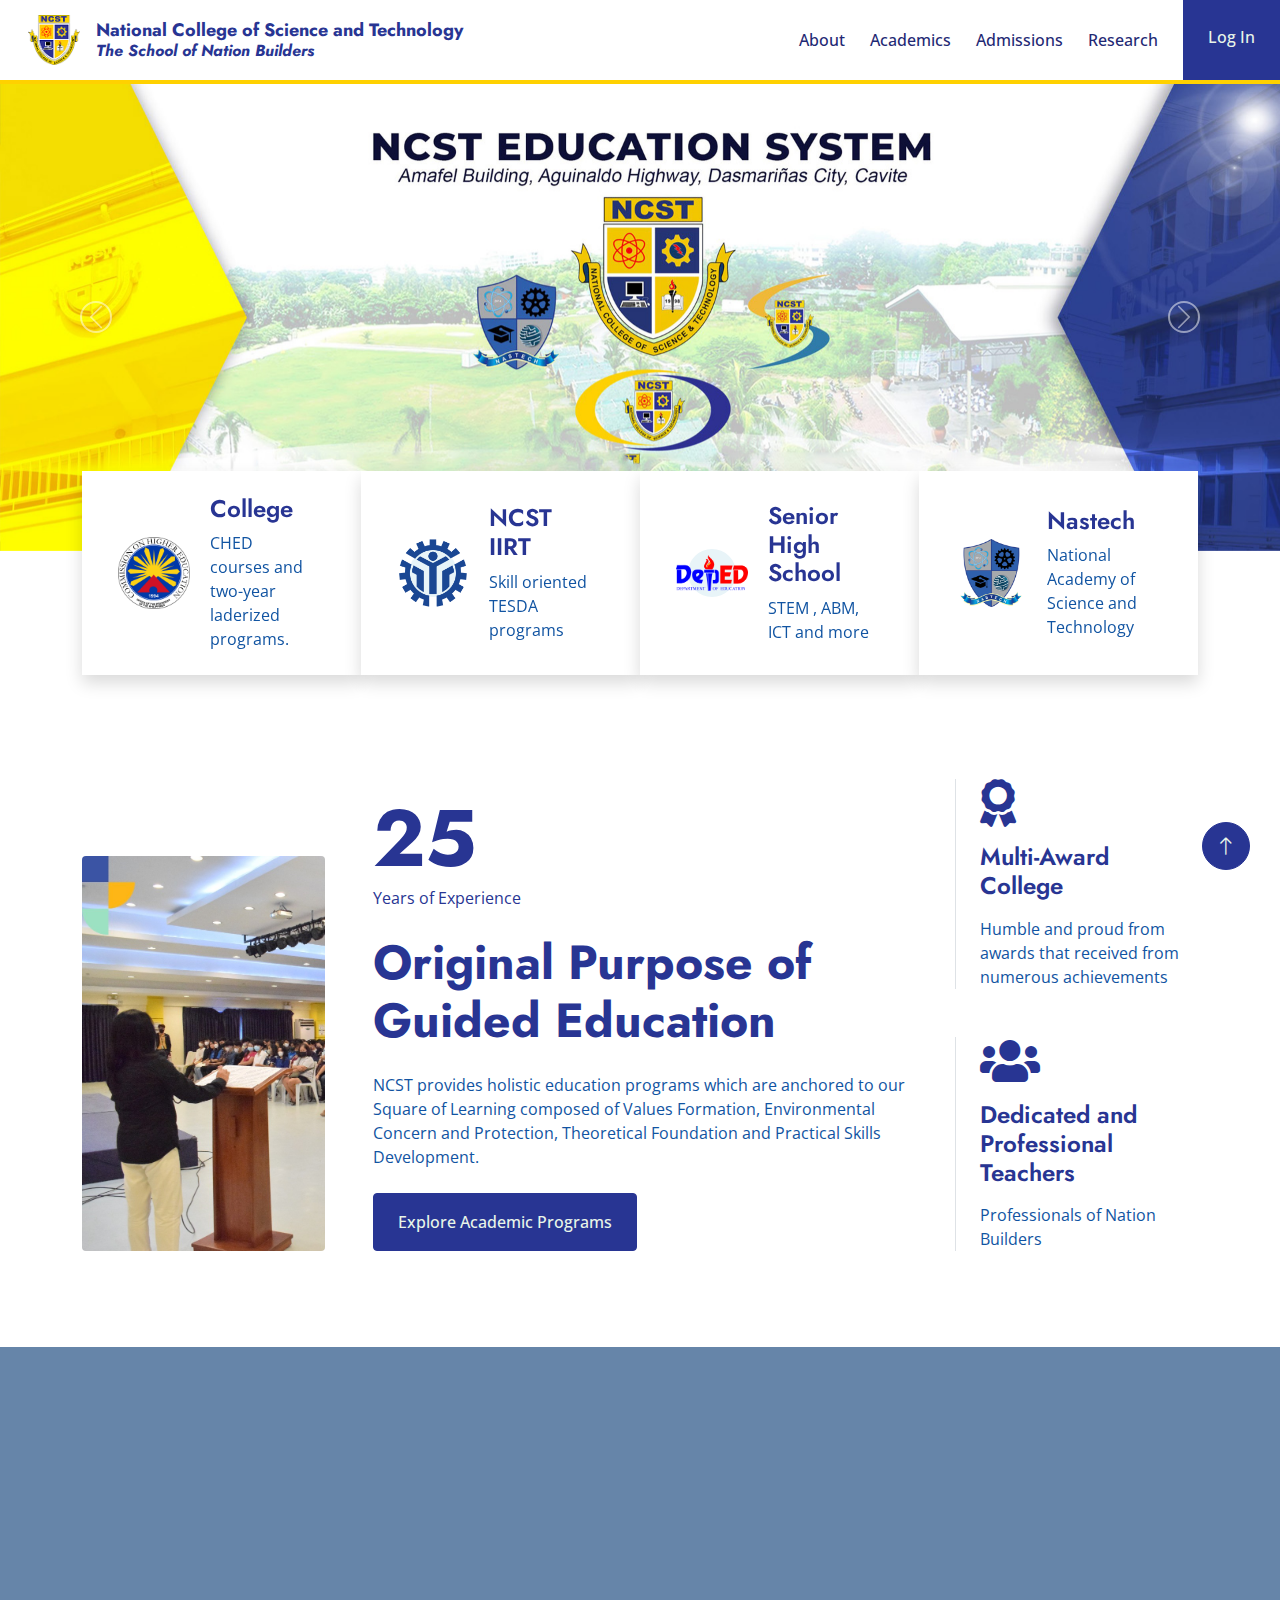
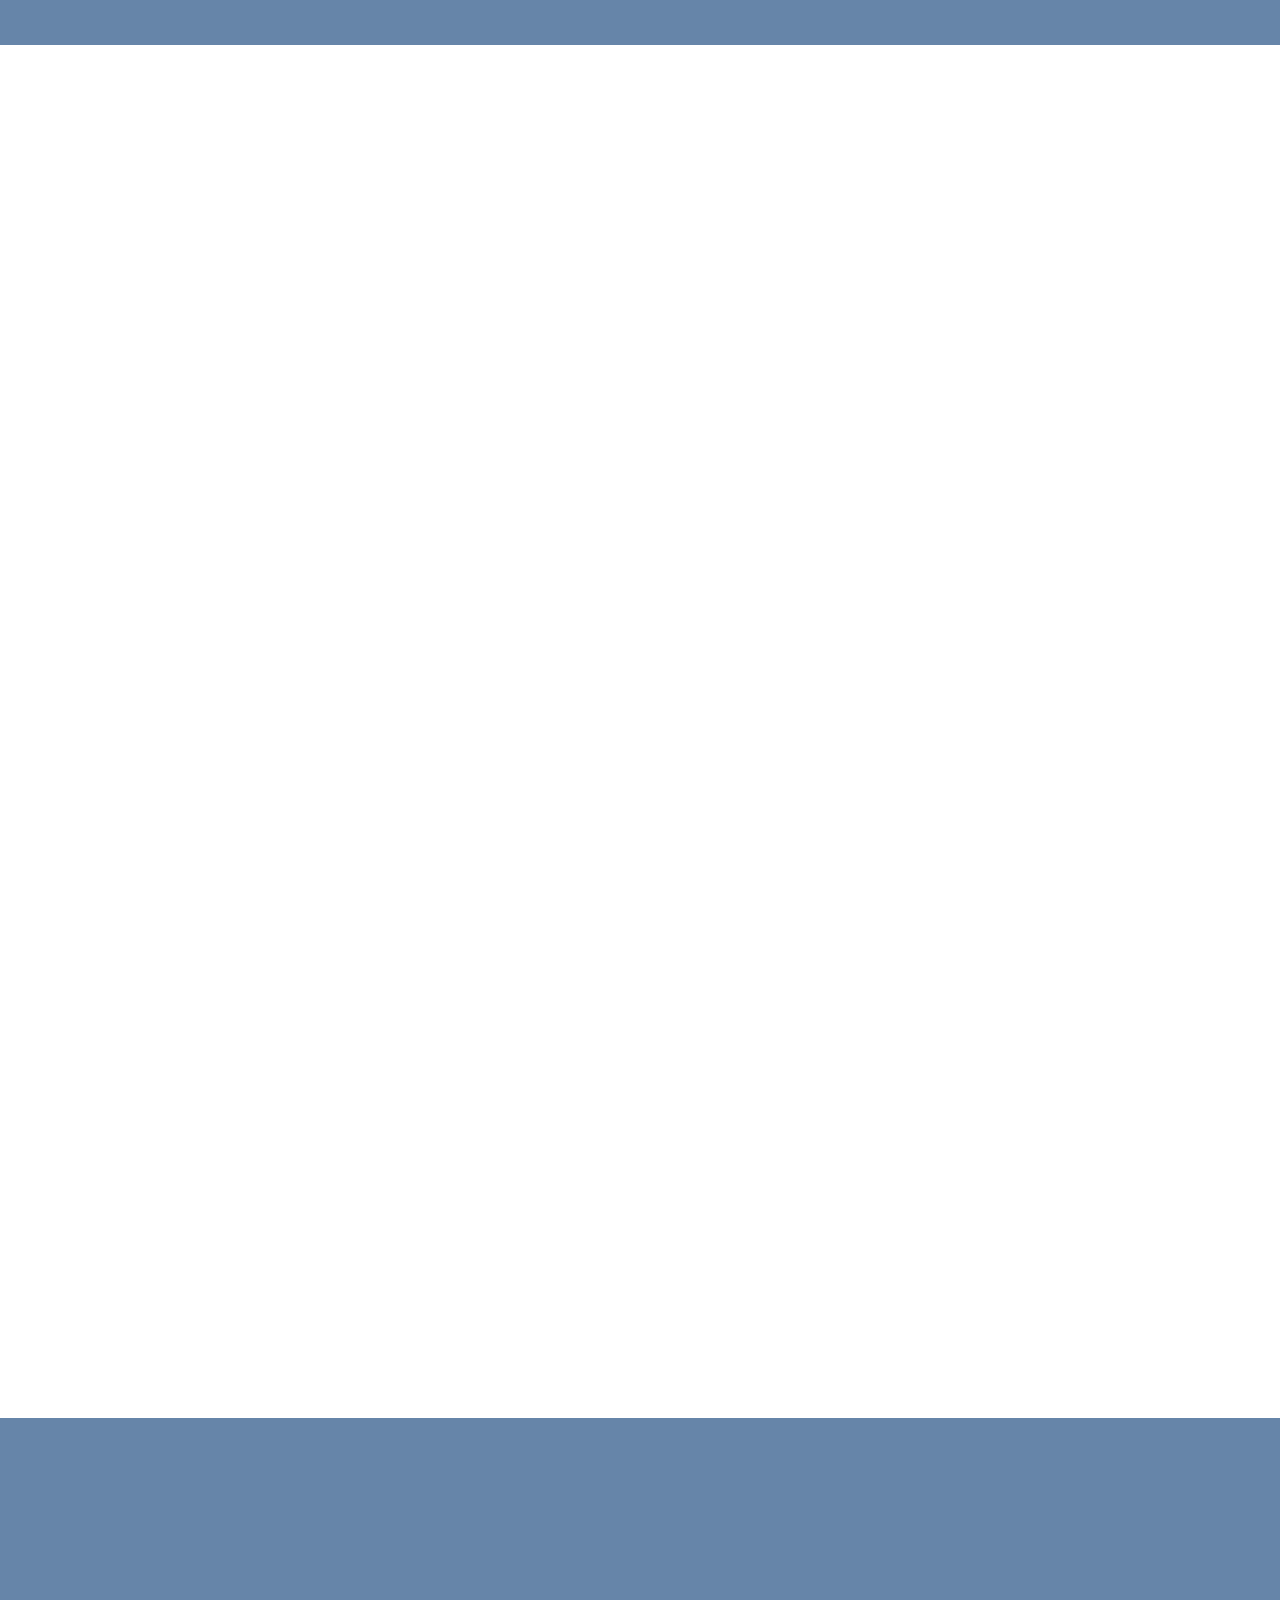
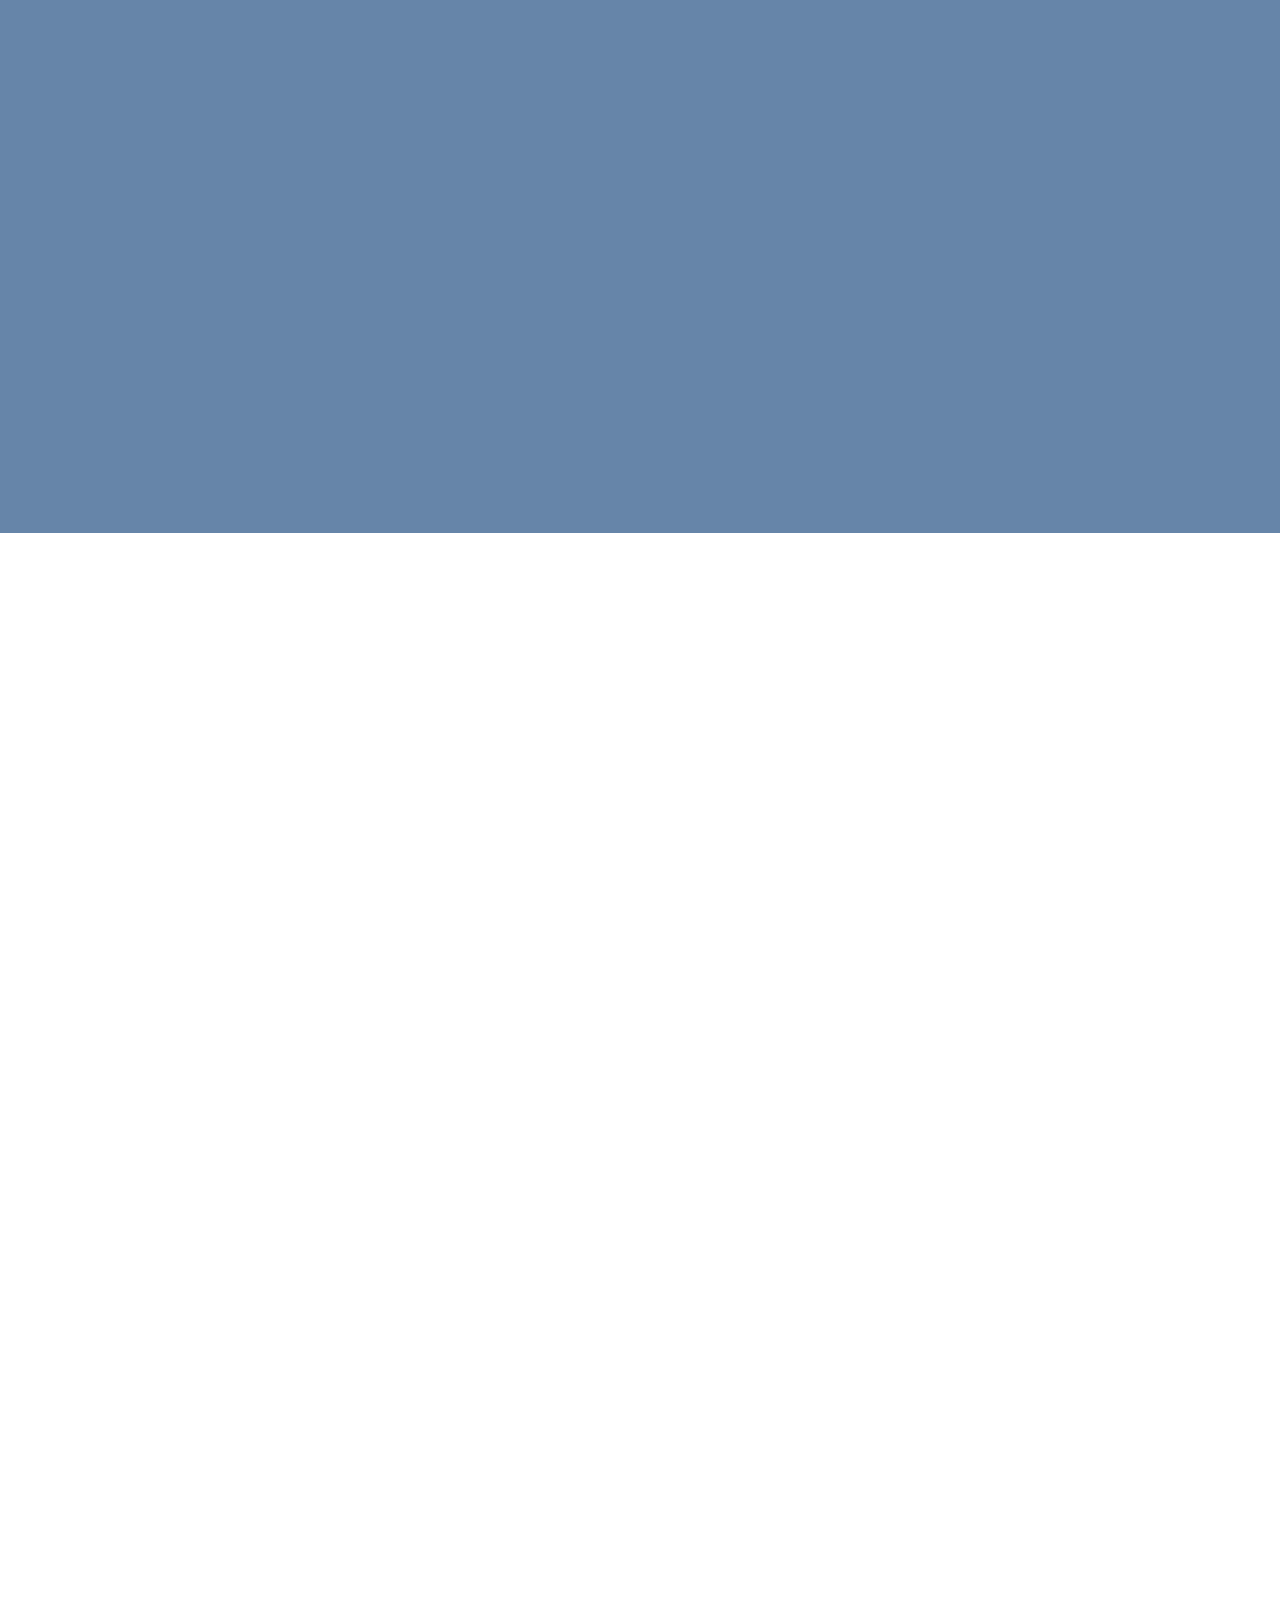
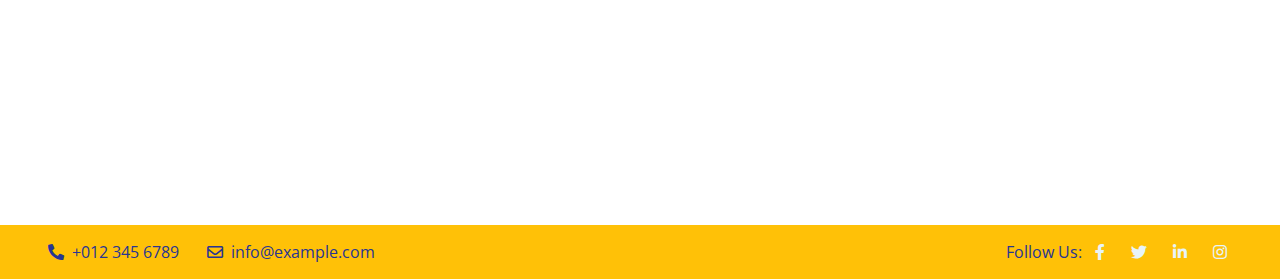
<file: index.html>
<!DOCTYPE html>
<html lang="en">

<head>
    <meta charset="utf-8">
    <title>NCST </title>
    <meta content="width=device-width, initial-scale=1.0" name="viewport">
    <meta content="" name="keywords">
    <meta content="" name="description">

    <!-- Favicon -->
    <link rel="shortcut icon" href="https://www.ncst.edu.ph/favicon.ico">

    <!-- Google Web Fonts -->
    <link rel="preconnect" href="https://fonts.googleapis.com">
    <link rel="preconnect" href="https://fonts.gstatic.com" crossorigin>
    <link href="https://fonts.googleapis.com/css2?family=Jost:wght@500;600;700&family=Open+Sans:wght@400;500&display=swap" rel="stylesheet">  

    <!-- Icon Font Stylesheet -->
    <link href="https://cdnjs.cloudflare.com/ajax/libs/font-awesome/5.10.0/css/all.min.css" rel="stylesheet">
    <link href="https://cdn.jsdelivr.net/npm/bootstrap-icons@1.4.1/font/bootstrap-icons.css" rel="stylesheet">

    <!-- Libraries Stylesheet -->
    <link href="lib/animate/animate.min.css" rel="stylesheet">
    <link href="lib/owlcarousel/assets/owl.carousel.min.css" rel="stylesheet">
    <link href="lib/lightbox/css/lightbox.min.css" rel="stylesheet">

    <!-- Customized Bootstrap Stylesheet -->
    <link href="css/bootstrap.min.css" rel="stylesheet">    

    <!-- Template Stylesheet -->
    <link href="css/style.css" rel="stylesheet">
</head>

<body>
    <!-- Spinner Start -->
    <div id="spinner" class="show bg-white position-fixed translate-middle w-100 vh-100 top-50 start-50 d-flex align-items-center justify-content-center">
        <div class="spinner-border text-primary" role="status" style="width: 3rem; height: 3rem;"></div>
    </div>
    <!-- Spinner End -->


    <!-- Topbar Start -->
    <!-- <div class="container-fluid bg-dark text-light px-0 py-2">
        <div class="row gx-0 d-none d-lg-flex">
            <div class="col-lg-7 px-5 text-start">
                <div class="h-100 d-inline-flex align-items-center me-4">
                    <span class="fa fa-phone-alt me-2"></span>
                    <span>+012 345 6789</span>
                </div>
                <div class="h-100 d-inline-flex align-items-center">
                    <span class="far fa-envelope me-2"></span>
                    <span>info@example.com</span>
                </div>
            </div>
            <div class="col-lg-5 px-5 text-end">
                <div class="h-100 d-inline-flex align-items-center mx-n2">
                    <span>Follow Us:</span>
                    <a class="btn btn-link text-light" href=""><i class="fab fa-facebook-f"></i></a>
                    <a class="btn btn-link text-light" href=""><i class="fab fa-twitter"></i></a>
                    <a class="btn btn-link text-light" href=""><i class="fab fa-linkedin-in"></i></a>
                    <a class="btn btn-link text-light" href=""><i class="fab fa-instagram"></i></a>
                </div>
            </div>
        </div>
    </div> -->
    <!-- Topbar End -->


    <!-- Navbar Start -->
    <nav class="navbar navbar-expand-xl bg-white navbar-light sticky-top p-0 ps-md-4">
        <a href="index.html" class="navbar-brand d-flex align-items-center">
            <h1 class="m-0">
                <div style="display: flex; align-items: center; gap:1rem;">
                    <img class="ps-1" style="height: 50px;  display: inline-block; " src="./img/system/ncst_logo.png" alt="">
                    <div style="font-size: large; white-space: normal" class="d-md-flex flex-column" >
                        <div class="fs-6-md">
                            National College of Science and Technology
                        </div>
                        <div class="fst-italic fs-6-md " style="align-items: center; font-size: 1rem;">
                            The School of Nation Builders
                        </div>
                    </div>
                </div>
            </h1>
        </a>
        <button type="button" class="navbar-toggler me-0 me-md-4" data-bs-toggle="collapse" data-bs-target="#navbarCollapse">
            <span class="navbar-toggler-icon"></span>
        </button>
        <div class="collapse navbar-collapse" id="navbarCollapse">
            <div class="navbar-nav ms-auto p-2 p-lg-0" >
                <a href="#" class="nav-item nav-link">About</a>
                <a href="#" class="nav-item nav-link">Academics</a>
                <a href="#" class="nav-item nav-link">Admissions</a>
                <!-- <div class="nav-item dropdown">
                    <a href="#" class="nav-link dropdown-toggle" data-bs-toggle="dropdown">Students</a>
                    <div class="dropdown-menu bg-light m-0">
                        <a href="#" class="dropdown-item">Student Portal</a>
                        <a href="#" class="dropdown-item"> Payments</a>
                        <a href="#" class="dropdown-item">E-Learning</a>
                    </div>
                </div> -->
                <a href="#" class="nav-item nav-link">Research</a>
            </div>
            <a href="" id="enroll" class="btn btn-primary py-4 px-lg-4 rounded-0 d-none d-lg-block gold-hover" style="white-space: nowrap;">Log In</a>
        </div>
    </nav>
    <!-- Navbar End -->

    <!-- Carousel Start -->
    <div class="container-fluid p-0 wow fadeIn" data-wow-delay="0.1s">
        <div id="header-carousel" class="carousel slide" data-bs-ride="carousel">
            <div class="carousel-inner">
                <div class="carousel-item active">
                    <img class="w-100" src="img/system/banner.jpg" alt="Image">
                    <div class="carousel-caption">
                        <div class="container">
                            <div class="row justify-content-center">
                                <div class="col-lg-8">
                                    <h1 class="display-1 text-white mb-5 animated slideInDown"></h1>
                                    <!-- <a href="" class="btn btn-primary py-sm-3 px-sm-4">Explore More</a> -->
                                </div>
                            </div>
                        </div>
                    </div>
                </div>
                <div class="carousel-item">
                    <img class="w-100" style="width: 100vw;" src="img/system/hero3.jpg" alt="Image">
                    <div class="carousel-caption">
                        <div class="container">
                            <div class="row justify-content-center">
                                <div class="col-lg-7">
                                    <!-- <h1 class="display-1 text-white mb-5 animated slideInDown">Create Your Own Small Garden At Home</h1> -->
                                    <!-- <a href="" class="btn btn-primary py-sm-3 px-sm-4">Explore More</a> -->
                                </div>
                            </div>
                        </div>
                    </div>
                </div>
                <div class="carousel-item">
                    <img class="w-100" style="width: 100vw;" src="img/system/hero1.jpg" alt="Image">
                    <div class="carousel-caption">
                        <div class="container">
                            <div class="row justify-content-center">
                                <div class="col-lg-7">
                                    <!-- <h1 class="display-1 text-white mb-5 animated slideInDown">Create Your Own Small Garden At Home</h1> -->
                                    <!-- <a href="" class="btn btn-primary py-sm-3 px-sm-4">Explore More</a> -->
                                </div>
                            </div>
                        </div>
                    </div>
                </div>
                <div class="carousel-item">
                    <img class="w-100" style="width: 100vw;" src="img/system/hero2.jpg" alt="Image">
                    <div class="carousel-caption">
                        <div class="container">
                            <div class="row justify-content-center">
                                <div class="col-lg-7">
                                    <!-- <h1 class="display-1 text-white mb-5 animated slideInDown">Create Your Own Small Garden At Home</h1> -->
                                    <!-- <a href="" class="btn btn-primary py-sm-3 px-sm-4">Explore More</a> -->
                                </div>
                            </div>
                        </div>
                    </div>
                </div>
            </div>
            <button class="carousel-control-prev" type="button" data-bs-target="#header-carousel"
                data-bs-slide="prev">
                <span class="carousel-control-prev-icon" aria-hidden="true"></span>
                <span class="visually-hidden">Previous</span>
            </button>
            <button class="carousel-control-next" type="button" data-bs-target="#header-carousel"
                data-bs-slide="next">
                <span class="carousel-control-next-icon" aria-hidden="true"></span>
                <span class="visually-hidden">Next</span>
            </button>
        </div>
    </div>
    <!-- Carousel End -->

    <!-- Top Feature Start -->
    <div class="container-fluid top-feature py-2 pt-lg-0">
        <div class="container py-5 pt-lg-0">
            <div class="row gx-0">
                <div class="col-lg-3 col-md-6 scale1 wow fadeIn" data-wow-delay="0.1s">
                    <div class="bg-white shadow d-flex align-items-center h-100 px-5 py-4" style="min-height: 160px;">
                        <div class="d-flex align-items-center" style="gap:1rem;">
                            <div class="flex-shrink-0 btn-lg-square rounded-circle bg-light">
                                <img src="./img/ched.png" style="width: 72px; " alt="">
                            </div>
                            <div class="ps-3">
                                <h4>College</h4>
                                <span>CHED courses and two-year laderized programs.</span>
                            </div>
                        </div>
                    </div>
                </div>
                <div class="col-lg-3 col-md-6 scale1 wow fadeIn" data-wow-delay="0.2s">
                    <div class="bg-white shadow d-flex align-items-center h-100 px-5" style="min-height: 160px;">
                        <div class="d-flex align-items-center" style="gap:1rem;">
                            <div class="flex-shrink-0 btn-lg-square rounded-circle bg-light">
                                <img src="./img/tesda.png" style="width: 68px; " alt="">
                            </div>
                            <div class="ps-3">
                                <h4> NCST IIRT  </h4>
                                <span>Skill oriented TESDA programs</span>
                            </div>
                        </div>
                    </div>
                </div>
                <div class="col-lg-3 col-md-6 scale1 wow fadeIn" data-wow-delay="0.3s">
                    <div class="bg-white shadow d-flex align-items-center h-100 px-5" style="min-height: 160px;">
                        <div class="d-flex align-items-center"  style="gap:1rem;">
                            <div class="flex-shrink-0 btn-lg-square rounded-circle bg-light">
                                <img src="./img/DepEd.png" style="width: 72px; " alt="">
                            </div>
                            <div class="ps-3">
                                <h4>Senior High School</h4>
                                <span>STEM , ABM, ICT and more</span>
                            </div>
                        </div>
                    </div>
                </div>
                <div class="col-lg-3 col-md-6 scale1 wow fadeIn" data-wow-delay="0.4s">
                    <div class="bg-white shadow d-flex align-items-center h-100 px-5" style="min-height: 160px;">
                        <div class="d-flex align-items-center"  style="gap:1rem;">
                            <div class="flex-shrink-0 btn-lg-square rounded-circle bg-light">
                                <img src="./img/nastech.png" style="height: 68px; " alt="">
                            </div>
                            <div class="ps-3">
                                <h4>Nastech</h4>
                                <span> National Academy of Science and Technology</span>
                            </div>
                        </div>
                    </div>
                </div>
            </div>
        </div>
    </div>
    <!-- Top Feature End -->


    <!-- About Start -->
    <div class="container-xxl py-5">
        <div class="container">
            <div class="row g-5 align-items-end">
                <div class="col-lg-3 col-md-5 wow fadeInUp" data-wow-delay="0.1s">
                    <img class="img-fluid rounded" data-wow-delay="0.1s" src="img/about.jpg">
                </div>
                <div class="col-lg-6 col-md-7 wow fadeInUp" data-wow-delay="0.3s">
                    <h1 class="display-1 text-primary mb-0"  onload="consol.log(this)">25  </h1>
                    <p class="text-primary mb-4">Years of Experience</p>
                    <h1 class="display-5 mb-4"> Original Purpose of Guided Education</h1>
                    <p class="mb-4">
                        NCST provides holistic education programs which are anchored to our Square of Learning composed of Values Formation, Environmental Concern and Protection, Theoretical Foundation and Practical Skills Development. 
                    </p>
                    <a class="btn btn-primary py-3 px-4 hover-gold" href="">Explore Academic Programs</a>
                </div>
                <div class="col-lg-3 col-md-12 wow fadeInUp" data-wow-delay="0.5s">
                    <div class="row g-5">
                        <div class="col-12 col-sm-6 col-lg-12">
                            <div class="border-start ps-4">
                                <i class="fa fa-award fa-3x text-primary mb-3"></i>
                                <h4 class="mb-3">Multi-Award College</h4>
                                <span>Humble and proud from awards that received from numerous achievements</span>
                            </div>
                        </div>
                        <div class="col-12 col-sm-6 col-lg-12">
                            <div class="border-start ps-4">
                                <i class="fa fa-users fa-3x text-primary mb-3"></i>
                                <h4 class="mb-3">Dedicated and Professional Teachers</h4>
                                <span>Professionals of Nation Builders</span>
                            </div>
                        </div>
                    </div>
                </div>
            </div>
        </div>
    </div>
    <!-- About End -->


    <!-- Facts Start -->
    <div class="container-fluid facts my-5 py-5" data-parallax="scroll" data-image-src="img/carousel-1.jpg">
        <div class="container py-5">
            <div class="row g-5">
                <div class="col-sm-6 col-lg-3 text-center wow fadeIn" data-wow-delay="0.1s">
                    <h1 class="display-4 text-white" data-toggle="counter-up">24</h1>
                    <span class="fs-5 fw-semi-bold text-light">Bachelor Programs</span>
                </div>
                <div class="col-sm-6 col-lg-3 text-center wow fadeIn" data-wow-delay="0.3s">
                    <h1 class="display-4 text-white" data-toggle="counter-up">1998</h1>
                    <span class="fs-5 fw-semi-bold text-light">Year Started</span>
                </div>
                <div class="col-sm-6 col-lg-3 text-center wow fadeIn" data-wow-delay="0.5s">
                    <h1 class="display-4 text-white" data-toggle="counter-up">200</h1>
                    <span class="fs-5 fw-semi-bold text-light">Dedicated Staff</span>
                </div>
                <div class="col-sm-6 col-lg-3 text-center wow fadeIn" data-wow-delay="0.7s">
                    <h1 class="display-4 text-white" data-toggle="counter-up">400</h1>
                    <span class="fs-5 fw-semi-bold text-light">Computer System</span>
                </div>
            </div>
        </div>
    </div>
    <!-- Facts End -->


    <!-- Features Start -->
    <div class="container-xxl py-5">
        <div class="container">
            <div class="row g-5 align-items-center">
                <div class="col-lg-6 wow fadeInUp" data-wow-delay="0.1s">
                    <p class="fs-5 fw-bold text-primary">Why Choosing Us!</p>
                    <h1 class="display-5 mb-4">Few Reasons Why People Choosing Us!</h1>
                    <p class="mb-4">
                        Many people choose National College of Science and Technology due to its reputation for academic excellence and cutting-edge research opportunities. Additionally, the college's state-of-the-art facilities and diverse faculty contribute to its appeal, making it a top choice for those seeking a quality education in science and technology.
                    </p>
                    <a class="btn btn-primary py-3 px-4" href="">Learn More</a>
                </div>
                <div class="col-lg-6">
                    <div class="row g-4 align-items-center">
                        <div class="col-md-6">
                            <div class="row g-4">
                                <div class="col-12 wow fadeIn" data-wow-delay="0.3s">
                                    <div class="text-center rounded py-5 px-4" style="box-shadow: 0 0 45px rgba(0,0,0,.08);">
                                        <div class="btn-square bg-light rounded-circle mx-auto mb-4" style="width: 90px; height: 90px;">
                                            <i class="fa fa-check fa-3x text-primary"></i>
                                        </div>
                                        <h4 class="mb-0">100% Satisfaction</h4>
                                    </div>
                                </div>
                                <div class="col-12 wow fadeIn" data-wow-delay="0.5s">
                                    <div class="text-center rounded py-5 px-4" style="box-shadow: 0 0 45px rgba(0,0,0,.08);">
                                        <div class="btn-square bg-light rounded-circle mx-auto mb-4" style="width: 90px; height: 90px;">
                                            <i class="fa fa-users fa-3x text-primary"></i>
                                        </div>
                                        <h4 class="mb-0">Dedicated Team</h4>
                                    </div>
                                </div>
                            </div>
                        </div>
                        <div class="col-md-6 wow fadeIn" data-wow-delay="0.7s">
                            <div class="text-center rounded py-5 px-4" style="box-shadow: 0 0 45px rgba(0,0,0,.08);">
                                <div class="btn-square bg-light rounded-circle mx-auto mb-4" style="width: 90px; height: 90px;">
                                    <i class="fa fa-tools fa-3x text-primary"></i>
                                </div>
                                <h4 class="mb-0">Modern Equipment</h4>
                            </div>
                        </div>
                    </div>
                </div>
            </div>
        </div>
    </div>
    <!-- Features End -->

    <!-- Projects Start -->
    <!-- <div class="container-xxl py-5">
        <div class="container">
            <div class="text-center mx-auto wow fadeInUp" data-wow-delay="0.1s" style="max-width: 500px;">
                <p class="fs-5 fw-bold text-primary">NCST</p>
                <h1 class="display-5 mb-5">Online Portals</h1>
            </div>

            <div class="row g-4 portfolio-container">
                <div class="col-lg-4 col-md-6 portfolio-item first wow fadeInUp" data-wow-delay="0.1s">
                    <div class="portfolio-inner rounded">
                        <img class="img-fluid" src="img/service-1.jpg" alt="">
                        <div class="portfolio-text">
                            <h4 class="text-white mb-4">Student Portal</h4>
                            <div class="d-flex">
                                <a class="btn btn-lg-square rounded-circle mx-2" href="img/service-1.jpg" data-lightbox="portfolio"><i class="fa fa-eye"></i></a>
                                <a class="btn btn-lg-square rounded-circle mx-2" href=""><i class="fa fa-link"></i></a>
                            </div>
                        </div>
                    </div>
                </div>
                <div class="col-lg-4 col-md-6 portfolio-item second wow fadeInUp" data-wow-delay="0.3s">
                    <div class="portfolio-inner rounded">
                        <img class="img-fluid" src="img/service-2.jpg" alt="">
                        <div class="portfolio-text">
                            <h4 class="text-white mb-4">Admission Portal</h4>
                            <div class="d-flex">
                                <a class="btn btn-lg-square rounded-circle mx-2" href="img/service-2.jpg" data-lightbox="portfolio"><i class="fa fa-eye"></i></a>
                                <a class="btn btn-lg-square rounded-circle mx-2" href=""><i class="fa fa-link"></i></a>
                            </div>
                        </div>
                    </div>
                </div>
                <div class="col-lg-4 col-md-6 portfolio-item first wow fadeInUp" data-wow-delay="0.5s">
                    <div class="portfolio-inner rounded">
                        <img class="img-fluid" src="img/service-3.jpg" alt="">
                        <div class="portfolio-text">
                            <h4 class="text-white mb-4">E-Learning</h4>
                            <div class="d-flex">
                                <a class="btn btn-lg-square rounded-circle mx-2" href="img/service-3.jpg" data-lightbox="portfolio"><i class="fa fa-eye"></i></a>
                                <a class="btn btn-lg-square rounded-circle mx-2" href=""><i class="fa fa-link"></i></a>
                            </div>
                        </div>
                    </div>
                </div>
            </div>
        </div>
    </div> -->
    <!-- Projects End -->

    <!-- Service Start -->
    <div class="container-xxl py-5">
        <div class="container">
            <div class="text-center mx-auto wow fadeInUp" data-wow-delay="0.1s" style="max-width: 500px;">
                <p class="fs-5 fw-bold text-primary">Our NCST</p>
                <h1 class="display-5 mb-5">Online Portals</h1>
            </div>
            <div class="row g-4">
                <div class="col-lg-4 col-md-6 wow fadeInUp" data-wow-delay="0.1s">
                    <div class="service-item rounded d-flex h-100">
                        <div class="service-img rounded">
                            <img class="img-fluid" src="img/service-1.jpg" alt="">
                        </div>
                        <div class="service-text rounded p-5">
                            <div class="btn-square rounded-circle mx-auto mb-3">
                                <img class="img-fluid" src="img/icon/computer.png" alt="Icon">
                            </div>
                            <h4 class="mb-3">Student Portal</h4>
                            <p class="mb-4">
                                Access academic resources, grades, and important information
                            </p>
                            <a class="btn btn-sm" href=""><i class="fa fa-plus text-primary me-2"></i>Start Now</a>
                        </div>
                    </div>
                </div>
                <div class="col-lg-4 col-md-6 wow fadeInUp" data-wow-delay="0.3s">
                    <div class="service-item rounded d-flex h-100">
                        <div class="service-img rounded">
                            <img class="img-fluid" src="img/service-2.jpg" alt="">
                        </div>
                        <div class="service-text rounded p-5">
                            <div class="btn-square rounded-circle mx-auto mb-3">
                                <img class="img-fluid" src="img/icon/paper.png" alt="Icon">
                            </div>
                            <h4 class="mb-3">Admission Portal</h4>
                            <p class="mb-4">
                                Gateway to applying for enrollment and accessing essential information regarding admissions
                            </p>
                            <a class="btn btn-sm" href=""><i class="fa fa-plus text-primary me-2"></i>Start Now</a>
                        </div>
                    </div>
                </div>
                <div class="col-lg-4 col-md-6 wow fadeInUp" data-wow-delay="0.5s">
                    <div class="service-item rounded d-flex h-100">
                        <div class="service-img rounded">
                            <img class="img-fluid" src="img/service-3.jpg" alt="">
                        </div>
                        <div class="service-text rounded p-5">
                            <div class="btn-square rounded-circle mx-auto mb-3">
                                <img class="img-fluid" src="img/icon/elearning.png" alt="Icon">
                            </div>
                            <h4 class="mb-3">E-Learning</h4>
                            <p class="mb-4">
                                Platform provides students with a flexible and accessible way to engage with course materials and enhance their learning experience.
                            </p>
                            <a class="btn btn-sm" href=""><i class="fa fa-plus text-primary me-2"></i> Start Now</a>
                        </div>
                    </div>
                </div>
            </div>
        </div>
    </div>
    <!-- Service End -->


    <!-- Quote Start -->
    <div class="container-fluid quote my-5 py-5" data-parallax="scroll" data-image-src="img/system/NCSTFront.jpg">
        <div class="container py-5">
            <div class="row justify-content-center">
                <div class="col-lg-7">
                    <div class="bg-white rounded p-4 p-sm-5 wow fadeIn" data-wow-delay="0.5s">
                        <h1 class="display-5 text-center mb-5">Get A Free Quote</h1>
                        <div class="row g-3">
                            <div class="col-sm-6">
                                <div class="form-floating">
                                    <input type="text" class="form-control bg-light border-0" id="gname" placeholder="Gurdian Name">
                                    <label for="gname">Your Name</label>
                                </div>
                            </div>
                            <div class="col-sm-6">
                                <div class="form-floating">
                                    <input type="email" class="form-control bg-light border-0" id="gmail" placeholder="Gurdian Email">
                                    <label for="gmail">Your Email</label>
                                </div>
                            </div>
                            <div class="col-sm-6">
                                <div class="form-floating">
                                    <input type="text" class="form-control bg-light border-0" id="cname" placeholder="Child Name">
                                    <label for="cname">Your Mobile</label>
                                </div>
                            </div>
                            <div class="col-sm-6">
                                <div class="form-floating">
                                    <input type="text" class="form-control bg-light border-0" id="cage" placeholder="Child Age">
                                    <label for="cage">Service Type</label>
                                </div>
                            </div>
                            <div class="col-12">
                                <div class="form-floating">
                                    <textarea class="form-control bg-light border-0" placeholder="Leave a message here" id="message" style="height: 100px"></textarea>
                                    <label for="message">Message</label>
                                </div>
                            </div>
                            <div class="col-12 text-center">
                                <button class="btn btn-primary py-3 px-4" type="submit">Submit Now</button>
                            </div>
                        </div>
                    </div>
                </div>
            </div>
        </div>
    </div>
    <!-- Quote End -->





    <!-- Team Start -->
    <!-- <div class="container-xxl py-5">
        <div class="container">
            <div class="text-center mx-auto wow fadeInUp" data-wow-delay="0.1s" style="max-width: 500px;">
                <p class="fs-5 fw-bold text-primary">Our Team</p>
                <h1 class="display-5 mb-5">Dedicated & Experienced Team Members</h1>
            </div>
            <div class="row g-4">
                <div class="col-lg-4 col-md-6 wow fadeInUp" data-wow-delay="0.1s">
                    <div class="team-item rounded">
                        <img class="img-fluid" src="img/team-1.jpg" alt="">
                        <div class="team-text">
                            <h4 class="mb-0">Doris Jordan</h4>
                            <p class="text-primary">Landscape Designer</p>
                            <div class="team-social d-flex">
                                <a class="btn btn-square rounded-circle me-2" href=""><i class="fab fa-facebook-f"></i></a>
                                <a class="btn btn-square rounded-circle me-2" href=""><i class="fab fa-twitter"></i></a>
                                <a class="btn btn-square rounded-circle me-2" href=""><i class="fab fa-instagram"></i></a>
                            </div>
                        </div>
                    </div>
                </div>
                <div class="col-lg-4 col-md-6 wow fadeInUp" data-wow-delay="0.3s">
                    <div class="team-item rounded">
                        <img class="img-fluid" src="img/team-2.jpg" alt="">
                        <div class="team-text">
                            <h4 class="mb-0">Johnny Ramirez</h4>
                            <p class="text-primary">Garden Designer</p>
                            <div class="team-social d-flex">
                                <a class="btn btn-square rounded-circle me-2" href=""><i class="fab fa-facebook-f"></i></a>
                                <a class="btn btn-square rounded-circle me-2" href=""><i class="fab fa-twitter"></i></a>
                                <a class="btn btn-square rounded-circle me-2" href=""><i class="fab fa-instagram"></i></a>
                            </div>
                        </div>
                    </div>
                </div>
                <div class="col-lg-4 col-md-6 wow fadeInUp" data-wow-delay="0.5s">
                    <div class="team-item rounded">
                        <img class="img-fluid" src="img/team-3.jpg" alt="">
                        <div class="team-text">
                            <h4 class="mb-0">Diana Wagner</h4>
                            <p class="text-primary">Senior NCST</p>
                            <div class="team-social d-flex">
                                <a class="btn btn-square rounded-circle me-2" href=""><i class="fab fa-facebook-f"></i></a>
                                <a class="btn btn-square rounded-circle me-2" href=""><i class="fab fa-twitter"></i></a>
                                <a class="btn btn-square rounded-circle me-2" href=""><i class="fab fa-instagram"></i></a>
                            </div>
                        </div>
                    </div>
                </div>
            </div>
        </div>
    </div> -->
    <!-- Team End -->


    <!-- Testimonial Start -->
    <div class="container-xxl py-5">
        <div class="container">
            <div class="row g-5">
                <div class="col-lg-5 wow fadeInUp" data-wow-delay="0.1s">
                    <p class="fs-5 fw-bold text-primary">News</p>
                    <h1 class="display-5 mb-5">Latest News and Updates</h1>
                    <p class="mb-4">Tempor erat elitr rebum at clita. Diam dolor diam ipsum sit. Aliqu diam amet diam et eos. Clita erat ipsum et lorem et sit sed stet lorem sit clita duo justo.</p>
                    <a class="btn btn-primary py-3 px-4" href="">See More</a>
                </div>
                <div class="col-lg-7 wow fadeInUp" data-wow-delay="0.5s">
                    <div class="owl-carousel testimonial-carousel">
                        <div class="testimonial-item">
                            <img class=" rounded mb-3" style="width: 90%; height: auto; max-height: 300px; object-fit: cover; " src="img/news2.jpg" alt="">
                            <h4>Article Title</h4>
                            <span> College News | June 2, 2023 </span>
                            <p class="fs-5">Dolores sed duo clita tempor justo dolor et stet lorem kasd labore dolore lorem ipsum. At lorem lorem magna ut et, nonumy et labore et tempor diam tempor erat.</p>
                        </div>
                        <div class="testimonial-item">
                            <img class="img-fluid rounded mb-3"  style="width: 90%; height: auto;" src="img/news1.jpg" alt="">
                            <h4>Article Title</h4>
                            <span> College News | June 2, 2023 </span>
                            <p class="fs-5">Dolores sed duo clita tempor justo dolor et stet lorem kasd labore dolore lorem ipsum. At lorem lorem magna ut et, nonumy et labore et tempor diam tempor erat.</p>
                        </div>
                    </div>
                </div>
            </div>
        </div>
    </div>
    <!-- Testimonial End -->


    <!-- Footer Start -->
    <div class="container-fluid bg-dark text-light footer mt-5 py-5 wow fadeIn" data-wow-delay="0.1s">
        <div class="container py-5">
            <div class="row g-5">
                <div class="col-lg-3 col-md-6">
                    <h4 class="text-white mb-4">Our Location</h4>
                    <p class="mb-2"><i class="fa fa-map-marker-alt me-3"></i> Amafel Building Aguinaldo Highway, Dasmariñas City, Cavite</p>
                    <p class="mb-2"><i class="fa fa-phone-alt me-3"></i> (046) 416-NCST (6278)</p>
                    <p class="mb-2"><i class="fa fa-envelope me-3"></i>info@ncst.edu.ph</p>
                    <div class="d-flex pt-2">
                        <a class="btn btn-square btn-outline-light rounded-circle me-2" href=""><i class="fab fa-twitter"></i></a>
                        <a class="btn btn-square btn-outline-light rounded-circle me-2" href=""><i class="fab fa-facebook-f"></i></a>
                        <a class="btn btn-square btn-outline-light rounded-circle me-2" href=""><i class="fab fa-youtube"></i></a>
                        <a class="btn btn-square btn-outline-light rounded-circle me-2" href=""><i class="fab fa-linkedin-in"></i></a>
                    </div>
                </div>
                <div class="col-lg-3 col-md-6">
                    <h4 class="text-white mb-4">Services</h4>
                    <a class="btn btn-link" href="">Online Admission</a>
                    <a class="btn btn-link" href="">NCST Mail Portal</a>
                    <a class="btn btn-link" href="">NCST OPAC</a>
                    <a class="btn btn-link" href="">Student Portal</a>
                    <a class="btn btn-link" href="">Alumni Portal</a>
                </div>
                <div class="col-lg-3 col-md-6">
                    <h4 class="text-white mb-4">About NCST</h4>
                    <a class="btn btn-link" href="">Board of Trustees</a>
                    <a class="btn btn-link" href="">Education System</a>
                    <a class="btn btn-link" href="">Education Philosophy</a>
                    <a class="btn btn-link" href="">Hymn and Logo</a>
                    <a class="btn btn-link" href="">Mission and Vission</a>
                    <a class="btn btn-link" href="">Office DIrectory</a>
                    <a class="btn btn-link" href="">Partners and Affiliates</a>
                </div>
                <div class="col-lg-3 col-md-6">
                    <h4 class="text-white mb-4">Newsletter</h4>
                    <p>Dolor amet sit justo amet elitr clita ipsum elitr est.</p>
                    <div class="position-relative w-100">
                        <input class="form-control bg-light border-light w-100 py-3 ps-4 pe-5" type="text" placeholder="Your email">
                        <button type="button" class="btn btn-primary py-2 position-absolute top-0 end-0 mt-2 me-2">SignUp</button>
                    </div>
                </div>
            </div>
        </div>
    </div>
    <!-- Footer End -->


    <div class="container-fluid bg-warning text-primary px-0 py-2">
        <div class="row gx-0 d-none d-lg-flex">
            <div class="col-lg-7 px-5 text-start">
                <div class="h-100 d-inline-flex align-items-center me-4">
                    <span class="fa fa-phone-alt me-2"></span>
                    <span>+012 345 6789</span>
                </div>
                <div class="h-100 d-inline-flex align-items-center">
                    <span class="far fa-envelope me-2"></span>
                    <span>info@example.com</span>
                </div>
            </div>
            <div class="col-lg-5 px-5 text-end">
                <div class="h-100 d-inline-flex align-items-center mx-n2">
                    <span>Follow Us:</span>
                    <a class="btn btn-link text-light" href=""><i class="fab fa-facebook-f"></i></a>
                    <a class="btn btn-link text-light" href=""><i class="fab fa-twitter"></i></a>
                    <a class="btn btn-link text-light" href=""><i class="fab fa-linkedin-in"></i></a>
                    <a class="btn btn-link text-light" href=""><i class="fab fa-instagram"></i></a>
                </div>
            </div>
        </div>
    </div>


    <!-- Back to Top -->
    <a href="#" class="btn btn-lg btn-primary btn-lg-square rounded-circle back-to-top"><i class="bi bi-arrow-up"></i></a>


    <!-- JavaScript Libraries -->
    <script src="https://code.jquery.com/jquery-3.4.1.min.js"></script>
    <script src="https://cdn.jsdelivr.net/npm/bootstrap@5.0.0/dist/js/bootstrap.bundle.min.js"></script>
    <script src="lib/wow/wow.min.js"></script>
    <script src="lib/easing/easing.min.js"></script>
    <script src="lib/waypoints/waypoints.min.js"></script>
    <script src="lib/owlcarousel/owl.carousel.min.js"></script>
    <script src="lib/counterup/counterup.min.js"></script>
    <script src="lib/parallax/parallax.min.js"></script>
    <script src="lib/isotope/isotope.pkgd.min.js"></script>
    <script src="lib/lightbox/js/lightbox.min.js"></script>

    <!-- Template Javascript -->
    <script src="js/main.js"></script>
</body>

</html>
</file>
<file: css/style.css>
/********** Template CSS **********/
:root {
    --primary: #283593;
    --secondary: #1154a2;
    --light: #E8F5E9;
    --dark: #1f2974;
}

.back-to-top {
    position: fixed;
    display: none;
    right: 30px;
    bottom: 30px;
    z-index: 99;
}

h1,
.h1,
h2,
.h2,
.fw-bold {
    font-weight: 700 !important;
}

h3,
.h3,
h4,
.h4,
.fw-medium {
    font-weight: 600 !important;
}

h5,
.h5,
h6,
.h6,
.fw-semi-bold {
    font-weight: 500 !important;
}


/*** Spinner ***/
#spinner {
    opacity: 0;
    visibility: hidden;
    transition: opacity .5s ease-out, visibility 0s linear .5s;
    z-index: 99999;
}

#spinner.show {
    transition: opacity .5s ease-out, visibility 0s linear 0s;
    visibility: visible;
    opacity: 1;
}


/*** Button ***/
.btn {
    transition: .5s;
    font-weight: 500;
}

.btn-primary,
.btn-outline-primary:hover {
    color: var(--light);
}

.btn-square {
    width: 38px;
    height: 38px;
}

.btn-sm-square {
    width: 32px;
    height: 32px;
}

.btn-lg-square {
    width: 48px;
    height: 48px;
}

.btn-square,
.btn-sm-square,
.btn-lg-square {
    padding: 0;
    display: flex;
    align-items: center;
    justify-content: center;
    font-weight: normal;
}

@media screen and (min-width:350px) and (max-width: 600px) {
    .fs-6-md{
        font-size: .75rem !important; 
    }
}

.scale1{
    transition: all .09s;
}

.scale1:hover{
    transform: scale(1.1);
}

/*** Navbar ***/
.navbar.sticky-top {
    top: -100px;
    transition: .5s;
}

.navbar{
    border-bottom: 4px solid #ffd100;
}

.navbar .navbar-brand,
.navbar a.btn {
    height: 80px
}

.navbar .navbar-nav .nav-link {
    margin-right: 25px;
    padding: 25px 0;
    color: var(--dark);
    font-size: 1rem;
    font-weight: 500;
    outline: none;
}

.gold-hover:hover{
    color: gold !important;
}

.navbar .navbar-nav .nav-link:hover,
.navbar .navbar-nav .nav-link.active {
    color: #283593;
}

.navbar .dropdown-toggle::after {
    border: none;
    content: "\f107";
    font-family: "Font Awesome 5 Free";
    font-weight: 900;
    vertical-align: middle;
    margin-left: 8px;
}

@media (max-width: 991.98px) {
    .navbar .navbar-nav .nav-link  {
        margin-right: 0;
        padding: 10px 0;
    }

    .navbar .navbar-nav {
        border-top: 1px solid #EEEEEE;
    }
}

@media (min-width: 992px) {
    .navbar .nav-item .dropdown-menu {
        display: block;
        border: none;
        margin-top: 0;
        top: 150%;
        opacity: 0;
        visibility: hidden;
        transition: .5s;
    }

    .navbar .nav-item:hover .dropdown-menu {
        top: 100%;
        visibility: visible;
        transition: .5s;
        opacity: 1;
    }
}

.bg-paralax{
    position: relative;
    background-image: url("../img/carousel-1.jpg") !important;
    background-attachment: fixed;
    background-position: center;
    background-repeat: no-repeat;
    background-size: cover;
    z-index: -1;
    width: 100%;
    height: 100%;
}

/* .bg-paralax::before{
    content: '';
    background-image: url("../img/carousel-1.jpg");
    width: auto;
    background-color: white;
    position: absolute;
    top: 0;
    left:0;
    width: 100%;
    height: 100%;
    opacity: .5;
    z-index: -1;
} */

/*** Header ***/
.carousel-caption {
    top: 0;
    left: 0;
    right: 0;
    bottom: 0;
    display: flex;
    align-items: center;
    justify-content: center;
    text-align: center;
    /* background: rgba(51, 61, 78, 0.573); */
    z-index: 1;
}

.carousel-control-prev,
.carousel-control-next {
    width: 15%;
    padding: 2rem;
}

.carousel-control-prev-icon,
.carousel-control-next-icon {
    width: 2rem;
    height: 2rem;
    border-radius: 2rem;
    /* background-color: var(--primary); */
    border: 2px solid white;
}

@media (max-width: 768px) {
    #header-carousel .carousel-item {
        position: relative;
        min-height: 180px;
    }
    
    #header-carousel .carousel-item img {
        position: absolute;
        width: 100%;
        height: 100%;
        object-fit: cover;
    }
}

.page-header {
    background: linear-gradient(rgba(0,52,112, .6), rgba(0,52,112, .6)), url(../img/carousel-1.jpg) center center no-repeat;
    background-size: cover;
}

.page-header .breadcrumb-item+.breadcrumb-item::before {
    color: var(--light);
}

.page-header .breadcrumb-item,
.page-header .breadcrumb-item a {
    font-size: 18px;
    color: var(--light);
}


/*** Top Feature ***/
@media (min-width: 991.98px) {
    .top-feature {
        position: relative;
        margin-top: -80px;
        z-index: 1;
    }
}
.top-feature {
    position: relative;
    margin-top: -80px;
    z-index: 1;
}

/*** Facts & Quote ***/
.facts,
.quote {
    background: rgba(0,52,112, .6);
}


/*** Service ***/
.service-item {
    position: relative;
    text-align: center;
}

.service-item .service-img {
    position: absolute;
    width: 100%;
    height: 100%;
    top: 0;
    left: 0;
    overflow: hidden;
    z-index: -1;
}

.service-item .service-img img {
    position: absolute;
    width: 100%;
    height: 100%;
    left: 0;
    object-fit: cover;
    transform: scale(1.2);
    transition: .3s;
    z-index: -1;
}

.service-item:hover .service-img img {
    transform: scale(1);
}

.service-item .service-text {
    background: #FFFFFF;
    box-shadow: 0 0 45px rgba(0, 0, 0, .08);
    transition: .3s;
}

.service-item:hover .service-text {
    background: rgba(0,52,112, .6);
}

.service-item .service-text h4,
.service-item .service-text p {
    transition: .3;
}

.service-item:hover .service-text h4 {
    color: #FFFFFF;
}

.service-item:hover .service-text p {
    color: var(--light);
}

.service-item .service-text .btn-square {
    width: 100px;
    height: 100px;
    background: transparent;
    transition: .5s;
}

.service-item:hover .service-text .btn-square {
    background: var(--light);
}

.service-item .service-text .btn {
    width: 31px;
    height: 31px;
    display: inline-flex;
    align-items: center;
    color: var(--dark);
    background: var(--light);
    white-space: nowrap;
    overflow: hidden;
    transition: .3s;
}

.service-item:hover .service-text .btn {
    width: 112px;
}


/*** Project Portfolio ***/
#portfolio-flters {
    display: inline-block;
    background: var(--light);
    padding: 10px 15px;
}

#portfolio-flters li {
    display: inline-block;
    font-weight: 500;
    color: var(--primary);
    cursor: pointer;
    transition: .5s;
    border-bottom: 2px solid transparent;
}

#portfolio-flters li:hover,
#portfolio-flters li.active {
    color: var(--dark);
    border-color: var(--dark);
}

.portfolio-inner {
    position: relative;
    overflow: hidden;
}

.portfolio-inner::before,
.portfolio-inner::after {
    position: absolute;
    content: "";
    width: 0;
    height: 100%;
    top: 0;
    left: 0;
    background: rgba(0,52,112, .6);
    transition: .5s;
}

.portfolio-inner::after {
    left: auto;
    right: 0;
}

.portfolio-inner:hover::before,
.portfolio-inner:hover::after {
    width: 50%;
}

.portfolio-inner .portfolio-text {
    position: absolute;
    width: 100%;
    height: 100%;
    top: 0;
    left: 0;
    display: flex;
    flex-direction: column;
    align-items: center;
    justify-content: center;
    transition: .5s;
    z-index: 3;
    opacity: 0;
}

.portfolio-inner:hover .portfolio-text {
    transition-delay: .3s;
    opacity: 1;
}

.portfolio-inner .portfolio-text .btn {
    background: var(--light);
    color: var(--primary);
}

.portfolio-inner .portfolio-text .btn:hover {
    background: var(--primary);
    color: var(--light);
}


/*** Team ***/
.team-item {
    position: relative;
    overflow: hidden;
}

.team-item .team-text {
    position: absolute;
    width: calc(100% - 45px);
    left: -100%;
    bottom: 45px;
    padding: 1.5rem;
    background: #FFFFFF;
    border-radius: 0 4px 4px 0;
    opacity: 0;
    transition: .5s;
}

.team-item:hover .team-text {
    left: 0;
    opacity: 1;
}

.team-item .team-social .btn {
    background: var(--light);
    color: var(--primary);
}

.team-item .team-social .btn:hover {
    background: var(--primary);
    color: var(--light);
}

.team-item .team-img .team-social {
    position: absolute;
    width: 100%;
    height: 100%;
    top: 0;
    left: 0;
    display: flex;
    align-items: center;
    justify-content: center;
    transition: .5s;
    z-index: 3;
    opacity: 0;
}

.team-item:hover .team-img .team-social {
    transition-delay: .3s;
    opacity: 1;
}

.hover-gold:hover{
    color: white !important;
    background-color: rgb(199, 170, 6) !important;
}

/*** Testimonial ***/

.testimonial-carousel .owl-item img {
    width: 100px;
    height: 100px;
}

.testimonial-carousel .owl-nav {
    margin-top: 30px;
    display: flex;
}

.testimonial-carousel .owl-nav .owl-prev,
.testimonial-carousel .owl-nav .owl-next {
    margin-right: 15px;
    width: 45px;
    height: 45px;
    display: flex;
    align-items: center;
    justify-content: center;
    color: var(--primary);
    background: gold;
    border-radius: 4px;
    font-size: 22px;
    transition: .5s;
}

.testimonial-carousel .owl-nav .owl-prev:hover,
.testimonial-carousel .owl-nav .owl-next:hover {
    background: var(--primary);
    color: var(--light);
}


/*** Footer ***/
.footer .btn.btn-link {
    display: block;
    margin-bottom: 5px;
    padding: 0;
    text-align: left;
    color: var(--light);
    font-weight: normal;
    text-transform: capitalize;
    transition: .3s;
}

.footer .btn.btn-link::before {
    position: relative;
    content: "\f105";
    font-family: "Font Awesome 5 Free";
    font-weight: 900;
    margin-right: 10px;
}

.footer .btn.btn-link:hover {
    color: gold;
    letter-spacing: 1px;
    box-shadow: none;
}

.copyright {
    color: var(--light);
    background: #072A19;
}

.copyright a {
    color: #FFFFFF;
}

.copyright a:hover {
    color: var(--primary);
}
</file>
